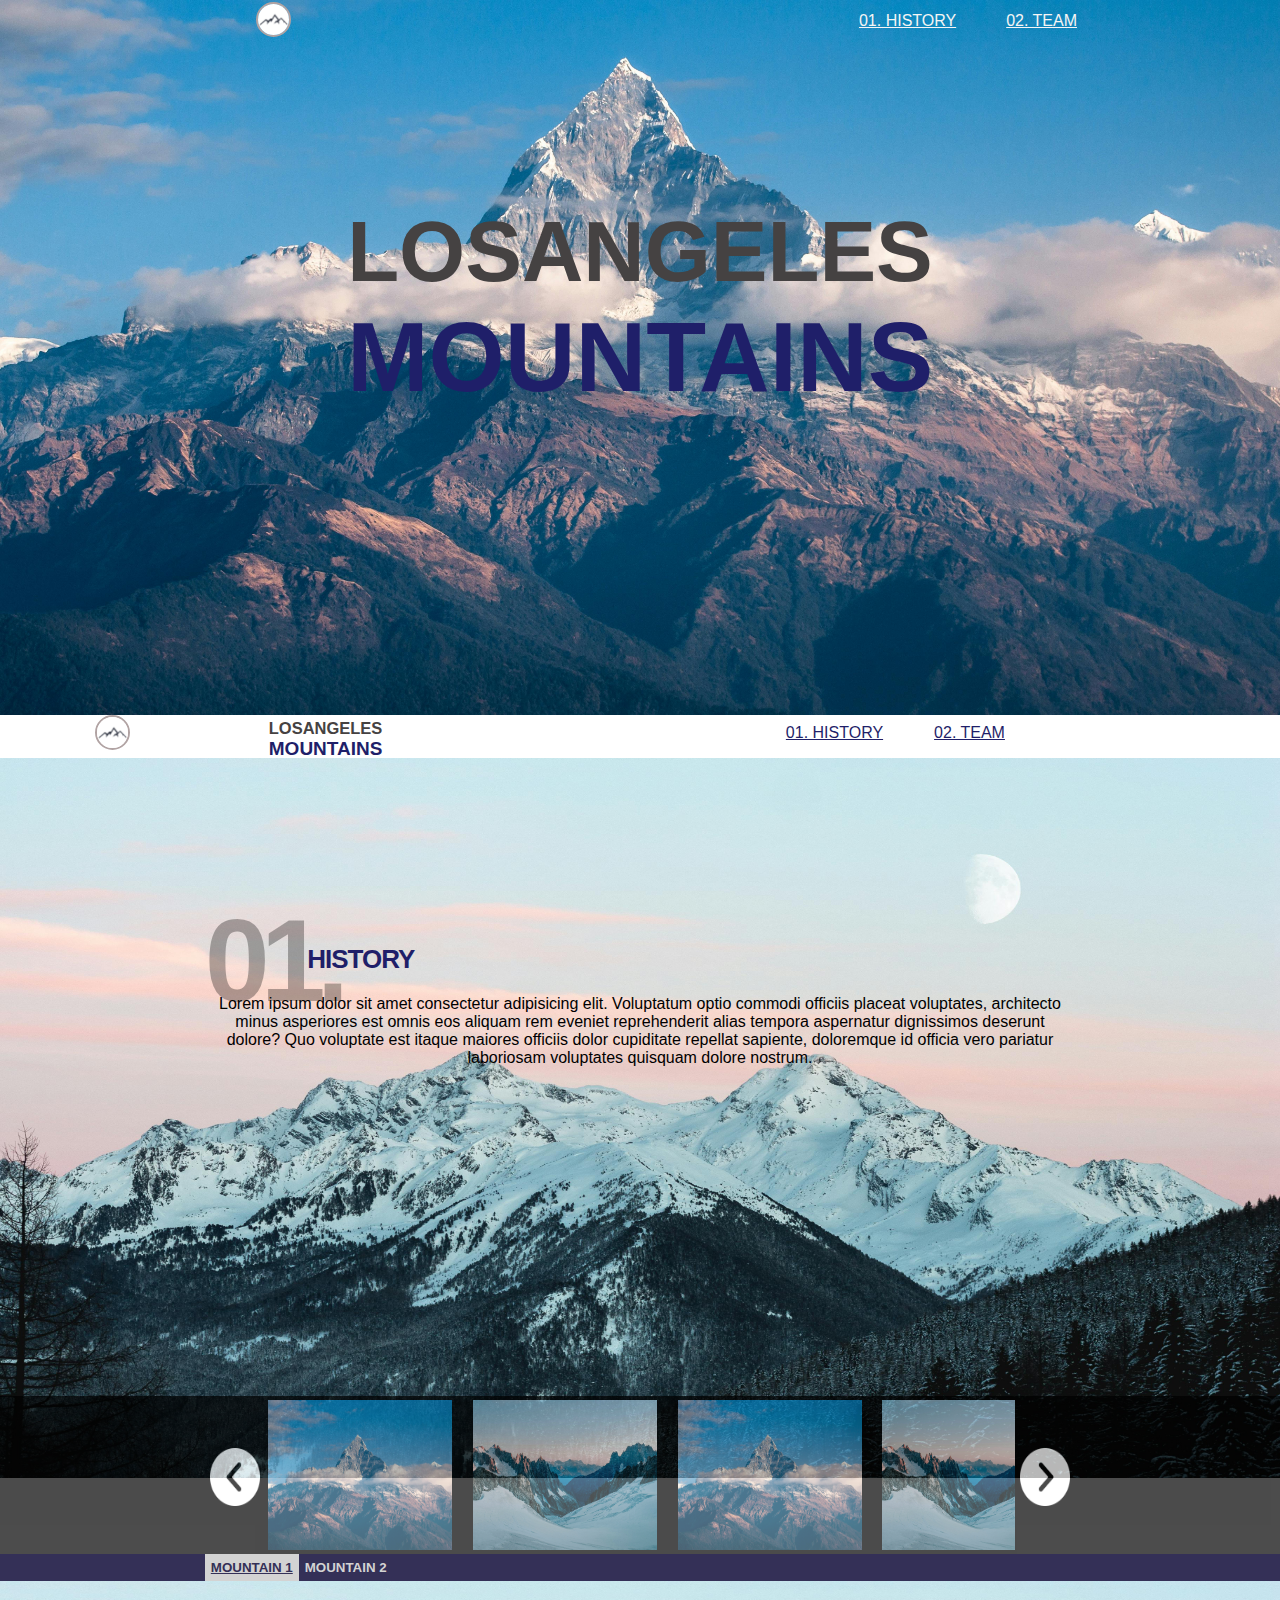
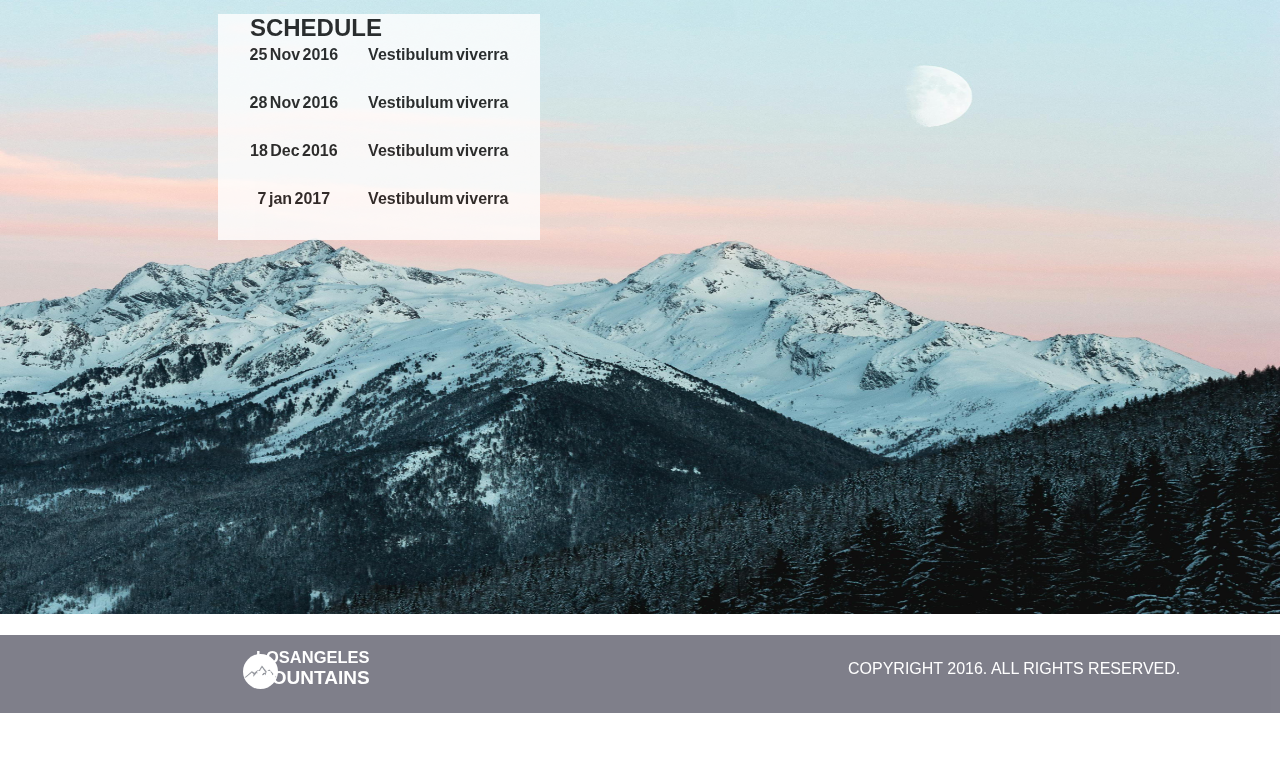
<file: index.html>
<!DOCTYPE html>
<html lang="en">

<head>
    <meta charset="UTF-8">
    <meta name="viewport" content="width=device-width, initial-scale=1.0">
    <link rel="stylesheet" href="style.css">
    <link rel="stylesheet" href="responsive.css">
    <link rel="stylesheet" href="mobile.css">
    <title>Assignment</title>
</head>

<body>
    <div class="container">
        <nav id="navbar">
            <ul class="navList">
                <div class="logo">
                    <img src="images/Mountain climbing hiking snow.jpg" alt="image">
                </div>
                <li><a href="#section-2">01. HISTORY</a></li>
                <li><a href="#section-3">02. TEAM</a></li>
            </ul>
        </nav>
        <section id="section-1">
            <div class="content-1">
                <p class="p1">LOSANGELES</p>
                <p class="p2">MOUNTAINS</p>
            </div>
        </section>
        <section id="section-2">
            <div class="midbar">
                <ul class="midList">
                    <div class="midLogo">
                        <img src="images/Mountain climbing hiking snow.jpg" alt="image">
                    </div>
                    <li><a href="#section-2">01. HISTORY</a></li>
                    <li><a href="#section-3">02. TEAM</a></li>
                </ul>
            </div>
            <div class="content-2">
                <span class="midContent">
                    <p class="p3">LOSANGELES</p>
                    <p class="p4">MOUNTAINS</p>
                </span>
                <img class="midImage" src="images/pexels-eberhard-grossgasteiger-1287145.jpg" alt="image">
                <div class="para">
                    <p class="p5">01.</p>
                    <p class="p6">HISTORY</p>
                    <p class="p7">Lorem ipsum dolor sit amet consectetur adipisicing elit. Voluptatum optio commodi
                        officiis
                        placeat voluptates, architecto minus asperiores est omnis eos aliquam rem eveniet
                        reprehenderit
                        alias
                        tempora aspernatur dignissimos deserunt dolore? Quo voluptate est itaque maiores officiis
                        dolor
                        cupiditate repellat sapiente, doloremque id officia vero pariatur laboriosam voluptates
                        quisquam
                        dolore nostrum.
                </div>
                <div class="carousel">
                    <div class="wrapContent">
                        <img src="images/previous.png" alt="no image" id="backBtn">
                        <div class="gallery">
                            <div class="contents">
                                <span><img src="images/pexels-pixabay-417173.jpg" alt="no image"></span>
                                <span><img src="images/pexels-francesco-ungaro-2835436.jpg" alt="no image"></span>
                                <span><img src="images/pexels-pixabay-417173.jpg" alt="no image"></span>
                                <span><img src="images/pexels-francesco-ungaro-2835436.jpg" alt="no image"></span>
                                <span><img src="images/pexels-pixabay-417173.jpg" alt="no image"></span>
                                <span><img src="images/pexels-francesco-ungaro-2835436.jpg" alt="no image"></span>
                            </div>
                        </div>
                        <img src="images/next.png" alt="no image" id="nextBtn">
                    </div>
                </div>
            </div>
        </section>
        <section id="section-3">
            <div class="midbar2">
                <p class="p8">02.</p>
                <p class="p9">CLIMB</p>
                <p class="p10">Lorem ipsum dolor sit amet consectetur, adipisicing elit. Labore, repudiandae! Nisi velit
                    quisquam qui ut. Lorem ipsum dolor, sit amet consectetur adipisicing elit.
                </p>
            </div>
            <div class="tabsContainer">
                <div class="buttons">
                    <button onclick="showPanel(0, 'lightGray')">MOUNTAIN 1</button>
                    <button onclick="showPanel(1, 'lightGray')">MOUNTAIN 2</button>
                </div>
                <div class="tabPanel">
                    <img class="image-1" src="images/pexels-eberhard-grossgasteiger-1287145.jpg">
                    <div class="panelEvent">
                        <h2>SCHEDULE</h2>
                        <table class="events">
                            <tbody class="eventBody">
                                <tr>
                                    <td>25 Nov 2016</td>
                                    <td>Vestibulum viverra</td>
                                </tr>
                                <tr>
                                    <td>28 Nov 2016</td>
                                    <td>Vestibulum viverra</td>
                                </tr>
                                <tr>
                                    <td>18 Dec 2016</td>
                                    <td>Vestibulum viverra</td>
                                </tr>
                                <tr>
                                    <td>7 jan 2017</td>
                                    <td>Vestibulum viverra</td>
                                </tr>
                            </tbody>
                        </table>
                    </div>
                </div>
                <div class="tabPanel">
                    <img class="image-2" src="images/pexels-pixabay-417173.jpg">
                    <div class="panelEvent">
                        <h2>SCHEDULE</h2>
                        <table class="events">
                            <tbody class="eventBody">
                                <tr>
                                    <td>26 Nov 2016</td>
                                    <td>Vestibulum viverra</td>
                                </tr>
                                <tr>
                                    <td>29 Nov 2016</td>
                                    <td>Vestibulum viverra</td>
                                </tr>
                                <tr>
                                    <td>19 Dec 2016</td>
                                    <td>Vestibulum viverra</td>
                                </tr>
                                <tr>
                                    <td>8 jan 2017</td>
                                    <td>Vestibulum viverra</td>
                                </tr>
                            </tbody>
                        </table>
                    </div>
                </div>
            </div>
            <div class="accordion">
                <div class="accordion-item">
                    <div class="accordion-title">accordion title-1</div>
                    <div class="accordion-content">Lorem ipsum dolor sit amet consectetur adipisicing elit. Quasi
                        corporis
                        voluptatum neque ad quaerat, laboriosam modi soluta beatae magnam optio repellendus commodi
                        veritatis
                        vero repudiandae, accusantium ab quos dolor ea! Lorem ipsum dolor sit amet consectetur,
                        adipisicing
                        elit. Ipsam ducimus consectetur quis animi fugiat tempore ad sit officia omnis dolores.</div>
                </div>
                <div class="accordion-item">
                    <div class="accordion-title">accordion title-2</div>
                    <div class="accordion-content">Lorem ipsum dolor sit amet consectetur adipisicing elit. Quasi
                        corporis
                        voluptatum neque ad quaerat, laboriosam modi soluta beatae magnam optio repellendus commodi
                        veritatis
                        vero repudiandae, accusantium ab quos dolor ea! Lorem ipsum dolor sit amet consectetur
                        adipisicing
                        elit.
                        Ratione recusandae doloribus veritatis eum omnis odit repudiandae molestiae nostrum. Culpa,
                        officiis?
                    </div>
                </div>
            </div>
        </section>
        <footer id="footer">
            <div class="lowerBar">
                <ul class="lowerList">
                    <div class="lowerLogo">
                        <img src="images/Mountain climbing hiking snow.jpg" alt="image">
                    </div>
                </ul>
                <span class="lowerContent">
                    <p class="p11">LOSANGELES</p>
                    <p class="p12">MOUNTAINS</p>
                    <p class="p13">COPYRIGHT 2016. ALL RIGHTS RESERVED.</p>
                </span>
            </div>
        </footer>
    </div>
</body>
<script src="index.js"></script>

</html>
</file>
<file: style.css>
* {
  margin: 0;
  padding: 0;
  box-sizing: border-box;
  font-family: Arial, Helvetica, sans-serif;
}
html {
  scroll-behavior: smooth;
}
.container {
  display: contents;
}
body {
  background: url("images/pexels-pixabay-417173.jpg") center/cover no-repeat;
  height: 36em;
}
#navbar {
  display: flex;
  justify-content: flex-end;
}
.navList {
  display: flex;
  list-style: none;
  align-items: center;
}
.navList a {
  margin-left: 50px;
  color: whitesmoke;
}
.logo {
  width: 54%;
}
.logo img {
  height: 35px;
  width: 35px;
  margin-right: 58em;
  border: 2px solid rgb(177, 163, 163);
  border-radius: 27px;
  margin-top: 2px;
}
.content-1 {
  position: relative;
  text-align: center;
  margin-top: 15%;
  bottom: 30px;
}
.p1 {
  font-weight: bolder;
  font-size: 85px;
  color: #454242;
}
.p2 {
  font-weight: bolder;
  font-size: 98px;
  color: #1f1f69;
}
.content-2 img {
  width: 100%;
  height: 45em;
}
.midbar {
  display: flex;
  justify-content: flex-end;
  margin-top: 21%;
}
.midList {
  display: flex;
  list-style: none;
  align-items: center;
  padding-bottom: 4px;
}
.midList a {
  margin-left: 51px;
  color: #1f1f69;
}
.midLogo {
  width: 54%;
}
.midLogo img {
  height: 35px;
  width: 35px;
  margin-right: 59em;
  border: 2px solid rgb(177, 163, 163);
  border-radius: 27px;
  margin-top: 2px;
}
.midContent {
  position: absolute;
  margin: -3% 21%;
}
.para {
  position: relative;
}
.p3 {
  font-weight: bolder;
  font-size: 103%;
  color: #454242;
}
.p4 {
  font-weight: bolder;
  font-size: 19px;
  color: #1f1f69;
}
.p5 {
  text-align: center;
  position: absolute;
  margin: -8% 16%;
  font-size: 7.3rem;
  font-weight: 700;
  opacity: 0.3;
  letter-spacing: -9px;
}
.p6 {
  text-align: center;
  position: absolute;
  margin: -4% 24%;
  font-size: 26px;
  font-weight: 700;
  color: #1f1f69;
  letter-spacing: -1px;
}
.p7 {
  text-align: center;
  margin: -38% 17%;
}
/* carousel part */
.gallery {
  display: flex;
  width: 900px;
  overflow-x: scroll;
}
.contents {
  display: flex;
  margin: -7px;
  overflow: hidden;
  scroll-behavior: smooth;
}
.contents img {
  padding: 5%;
  width: 16vw;
  height: 19vh;
  transition: transform 0.5s;
}
.gallery::-webkit-scrollbar {
  display: none;
}
.carousel {
  background-color: black;
  opacity: 0.7;
}
.wrapContent {
  display: flex;
  align-items: center;
  justify-content: center;
  margin: 63.7% auto;
}
.wrapContent > img {
  margin: 5px;
  width: 50px;
  border-radius: 5px;
}
#backBtn,
#nextBtn {
  filter: invert(1);
  font-size: 8%;
}
#backBtn,
#nextBtn:hover {
  cursor: pointer;
}
.contents img:hover {
  border: 2px solid white;
  cursor: pointer;
  transform: scale(1.1);
}
#section-3 {
  display: contents;
}
.p8 {
  text-align: center;
  position: absolute;
  margin: -63.9% 16%;
  font-size: 7.3rem;
  font-weight: 700;
  opacity: 0.3;
  letter-spacing: -9px;
}
.p9 {
  text-align: center;
  position: absolute;
  margin: -60% 23.8%;
  font-size: 26px;
  font-weight: 700;
  color: #1f1f69;
  letter-spacing: -1px;
}
.p10 {
  text-align: center;
  margin: -61% 29%;
  position: absolute;
  padding-left: 2%;
}
#footer {
  height: 78px;
  background-color: #010118;
  position: relative;
  bottom: 45em;
  opacity: 0.5;
}
.lowerBar {
  display: flex;
}
.lowerList {
  display: flex;
  list-style: none;
  align-items: center;
  padding-bottom: 4px;
}
.lowerLogo {
  padding-left: 28%;
}
.lowerLogo img {
  height: 35px;
  width: 35px;
  margin-right: 56em;
  border-radius: 27px;
  margin-top: 19px;
}
.lowerContent {
  position: absolute;
  margin: 1% 20%;
}
.p11 {
  font-weight: bolder;
  font-size: 103%;
  color: white;
}
.p12 {
  font-weight: bolder;
  font-size: 19px;
  color: white;
}
.p13 {
  position: relative;
  left: 37rem;
  bottom: 29px;
  color: white;
}
/* tabs part */
.tabsContainer {
  text-align: center;
  margin-top: 3%;
  background-color: #343057;
  position: relative;
  bottom: 53.2em;
}
.buttons {
  justify-content: start;
  display: flex;
  padding-left: 16%;
  position: relative;
}
.buttons button {
  border: none;
  padding: 6px;
  cursor: pointer;
  font-weight: 600;
}
.tabPanel {
  box-sizing: border-box;
  color: white;
  display: none;
  padding: 17%;
}

.image-1 {
  width: 95em;
  height: 119%;
  position: absolute;
  right: 0em;
  margin: -17% 0%;
}
.image-2 {
  width: 95em;
  height: 119%;
  position: absolute;
  right: 0em;
  margin: -17% 0%;
}
.panelEvent {
  border-style: none;
  position: absolute;
  bottom: 38%;
  background-color: white;
  opacity: 0.8;
}
.panelEvent h2 {
  color: black;
  position: absolute;
  left: 10%;
}
.eventBody {
  border-spacing: 30px;
  display: inline-table;
  color: black;
}
.eventBody tr {
  position: relative;
  font-weight: 600;
  word-spacing: -2px;
}
.accordion{
  display: none;
}
</file>
<file: responsive.css>
@media only screen and (max-width: 1440px) {
  #navbar,
  #section-1,
  #section-2,
  #section-3,
  #footer {
    overflow: hidden;
    max-width: 100%;
  }
  .navList {
    max-width: 80%;
  }
  #footer {
    bottom: 39.9rem;
  }
  .midLogo img {
    margin-right: 55em;
  }
  .lowerLogo img {
    margin-right: 52em;
  }
  .tabPanel img {
    height: 137%;
  }
  #section-2 {
    max-width: 100%;
  }
  .wrapContent {
    margin: 63.7% 16%;
  }
  .p10 {
    margin: -61.7% 29%;
  }
  .p8 {
    margin: -64.7% 16%;
  }
  .p9 {
    margin: -60.4% 24.1%;
  }
  .tabsContainer {
    bottom: 53.6em;
  }
  .accordion {
    display: none;
  }
}
@media only screen and (max-width: 1024px) {
  .navList {
    font-size: 0.95rem;
  }
  .p1 {
    font-size: 4.3rem;
  }
  .p2 {
    font-size: 5rem;
  }
  body > img {
    max-width: 0.3rem;
  }
  .logo img {
    max-width: 40em;
  }
  #section-2 {
    margin-top: 3%;
  }
  .midContent {
    margin: -2.5% 21%;
  }
  .midLogo img {
    margin-right: 34em;
    position: relative;
    top: 19px;
  }
  .tabsContainer {
    bottom: 23.6em;
  }
  #footer {
    bottom: 57.4%;
  }
  .p13 {
    left: 24rem;
    bottom: 30px;
  }
  .lowerLogo img {
    margin-right: 34em;
    margin-bottom: 2em;
  }
  .panelEvent {
    bottom: 17%;
  }
  .tabPanel img {
    height: 105%;
  }
  .p9 {
    margin: -39% 27.1%;
    font-size: x-large;
  }
  .p8 {
    font-size: 6.6rem;
    margin: -44.3% 17%;
  }
  .p10 {
    margin: -41% 18%;
    padding-left: 19%;
  }
  .p5 {
    margin: -12% 16%;
  }
  .p6 {
    margin: -6% 27%;
  }
  .p12 {
    margin-top: 3px;
  }
  .p11 {
    margin-top: 6px;
  }
  .p7 {
    margin: -51% 17%;
  }
  .carousel {
    position: relative;
    top: 12.3rem;
  }
  .content-2 img {
    margin-top: 17px;
  }
  .midList > li > a {
    position: relative;
    top: 16px;
  }
  .wrapContent {
    margin: 62% 13%;
  }
  .accordion {
    display: none;
  }
}
@media only screen and (max-width: 768px) {
  .navList {
    font-size: 0.9rem;
    margin-right: 2rem;
  }
  .navList a {
    margin-left: 51px;
  }
  .p1 {
    font-size: 3.5rem;
  }
  .p2 {
    font-size: 4rem;
  }
  body > img {
    max-width: 0.3rem;
  }
  .logo img {
    max-width: 40em;
  }
  #section-2 {
    margin-top: -26%;
  }
  .midContent {
    margin: -3.2% 21%;
  }
  .midLogo {
    width: 51%;
  }
  .midLogo img {
    margin-right: 22.5em;
    position: relative;
    top: 20.1rem;
  }
  .tabsContainer {
    bottom: 6.2em;
  }
  #footer {
    bottom: -9rem;
  }
  .p13 {
    left: 15rem;
    font-size: 15px;
  }
  .lowerLogo img {
    margin-right: 23em;
  }
  .panelEvent {
    bottom: -7%;
  }
  .tabPanel img {
    height: 31.5rem;
  }
  .p9 {
    margin: -16.5% 30%;
    font-size: 22px;
  }
  .p8 {
    font-size: 6.4rem;
    margin: -23.6% 17%;
  }
  .p10 {
    margin: -20% 9%;
    padding-left: 31%;
    font-size: 15px;
  }
  .p5 {
    margin: -15% 16%;
    font-size: 6.7rem;
  }
  .p6 {
    margin: -7.4% 30%;
    font-size: 22px;
  }
  .p12 {
    margin-top: 3px;
  }
  .p11 {
    margin-top: 6px;
  }
  .p7 {
    margin: -69% 16%;
    font-size: 15px;
  }
  .content-2 {
    margin-top: 18.8rem;
  }
  .midList > li > a {
    position: relative;
    font-size: 0.9rem;
    top: 19.9rem;
  }
  .carousel {
    position: relative;
    top: 20.8rem;
  }
  .wrapContent {
    margin: 65.2% 13%;
  }
  .accordion {
    display: none;
  }
  .content-1 {
    bottom: -13px;
  }
}
/* mobile css */

@media only screen and (max-width: 426px) {
  .tabsContainer {
    display: none;
  }
  .accordion {
    display: block;
  }
  .navList {
    font-size: 0.85rem;
    margin-right: 1rem;
  }
  .navList a {
    margin-left: 5px;
  }
  .content-1 {
    margin-top: 38%;
    bottom: 30px;
    margin-left: 2.8rem;
  }
  .p1 {
    font-size: 3rem;
  }
  .p2 {
    font-size: 3.46rem;
  }
  .midContent {
    margin: -16.1% 21%;
  }
  .midList > li > a {
    top: 16.9rem;
    margin: 7px;
    left: 7px;
  }
  .midLogo img {
    margin-right: 9.9em;
    top: 17.2rem;
  }
  .p4 {
    font-size: 16.9px;
  }
  .p3 {
    font-size: 91%;
  }
  .content-2 > img {
    margin-top: -2rem;
  }
  .p5 {
    margin: -41% 16%;
    font-size: 6.3rem;
  }
  .p6 {
    margin: -27.4% 39%;
    font-size: 20px;
  }
  .p7 {
    margin: -112% 9%;
    font-size: 13px;
    position: relative;
    bottom: 75px;
    left: 5%;
  }
  .p5 {
    margin: -41% 16%;
    font-size: 6rem;
  }
  .carousel {
    top: 17.3rem;
  }
  .accordion {
    margin-top: 5.3rem;
  }
  .p8 {
    margin: -3.4% 9%;
    font-size: 6rem;
  }
  .p9 {
    margin: 9.5% 31%;
    font-size: 20px;
  }
  .p10 {
    margin: 2.5% -5%;
    padding-left: 50%;
    font-size: 13px;
  }
  #footer {
    bottom: 0rem;
    padding-right: 30rem;
  }
  .lowerLogo img {
    margin: 1.1rem 1.7rem;
  }
  .lowerContent {
    margin: 2% 19.1%;
  }
  .p13 {
    left: 7.7rem;
    font-size: 12px;
    bottom: 25px;
  }
  .p11 {
    font-size: 91%;
  }
  .p12 {
    font-size: 16.9px;
  }
}
</file>
<file: mobile.css>
.accordion{
   width: 30rem;
}
.accordion-title{
    background-color: rgb(147, 33, 33);
    color: white;
    font-weight: bold;
    padding: 10px;
}
.accordion-title:hover{
    background-color: rgb(180, 85, 85);
    color: white;
    cursor: pointer;
    transition: background 1s;
}
.accordion-content{
    background-color: rgb(37, 8, 8);
    color: white;
    padding: 20px;
    display: none;
}
.accordion-item.active .accordion-content{
    display: block;
}
</file>
